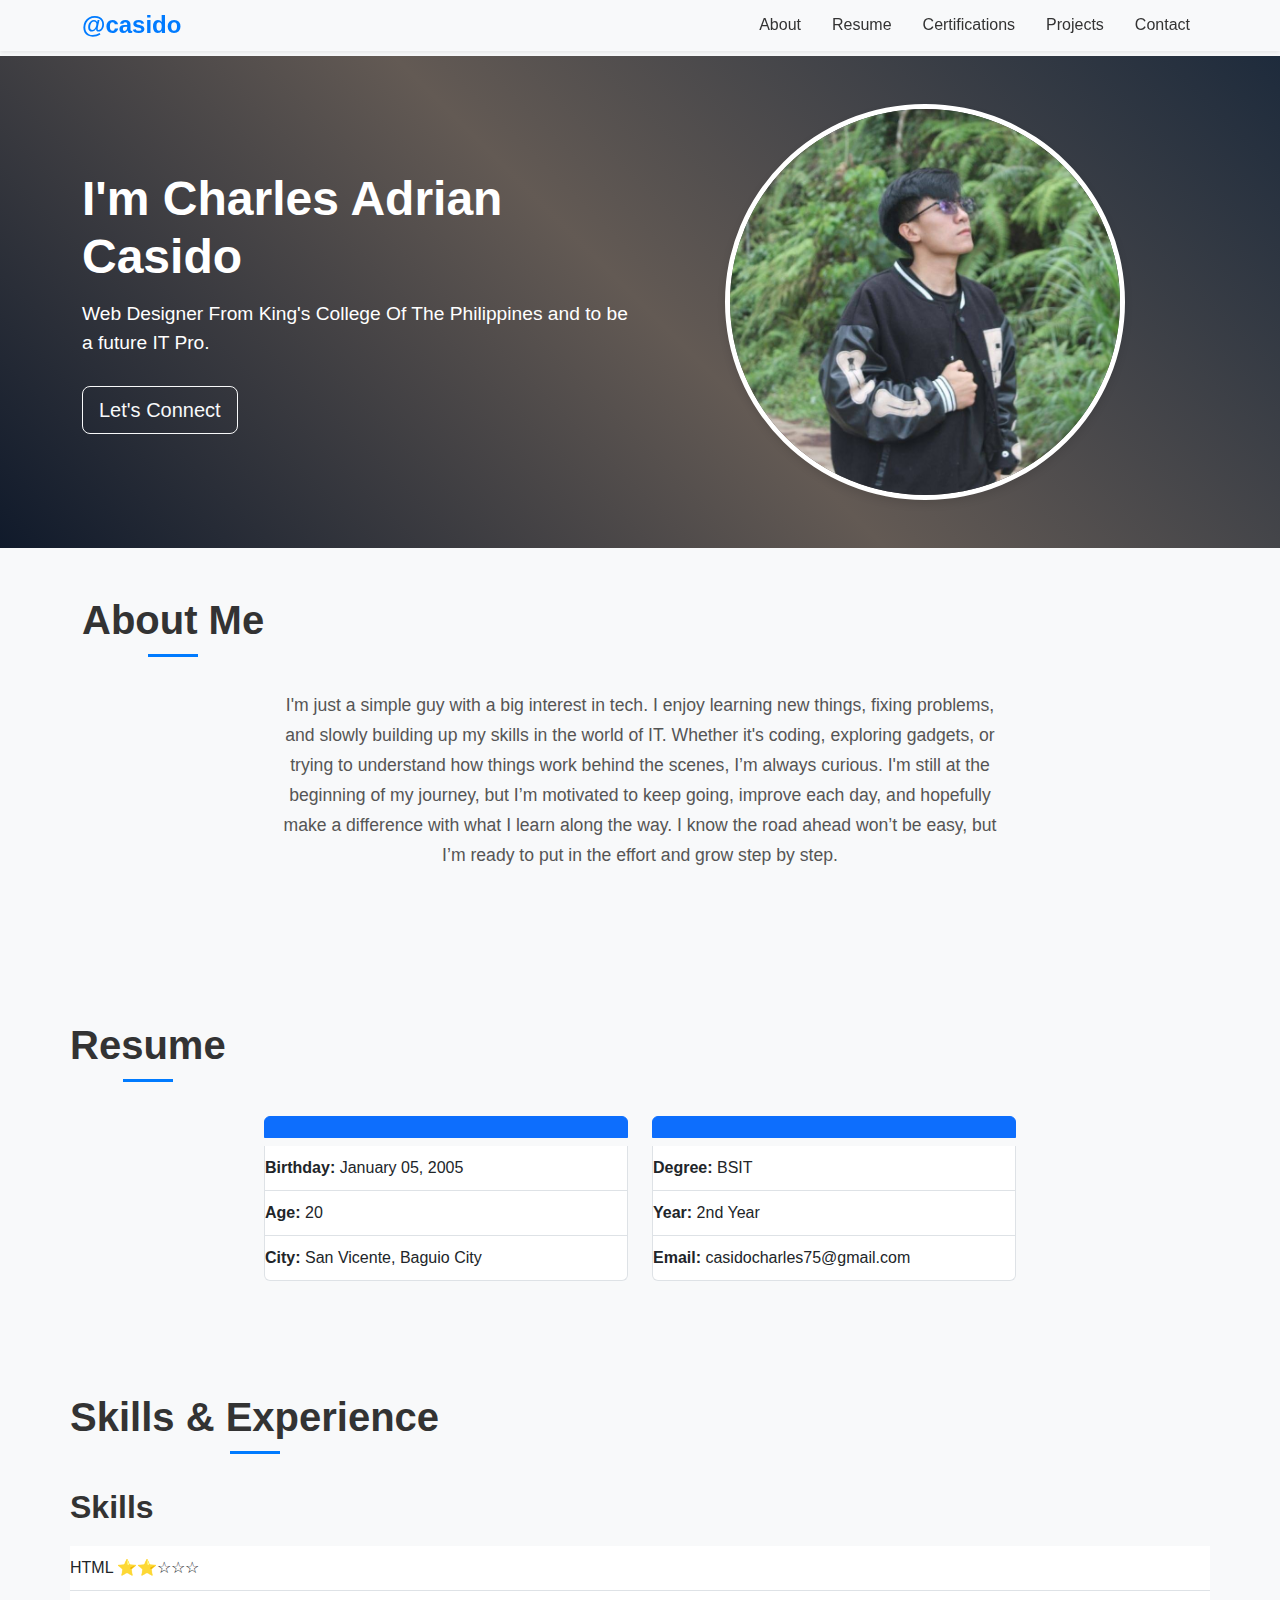
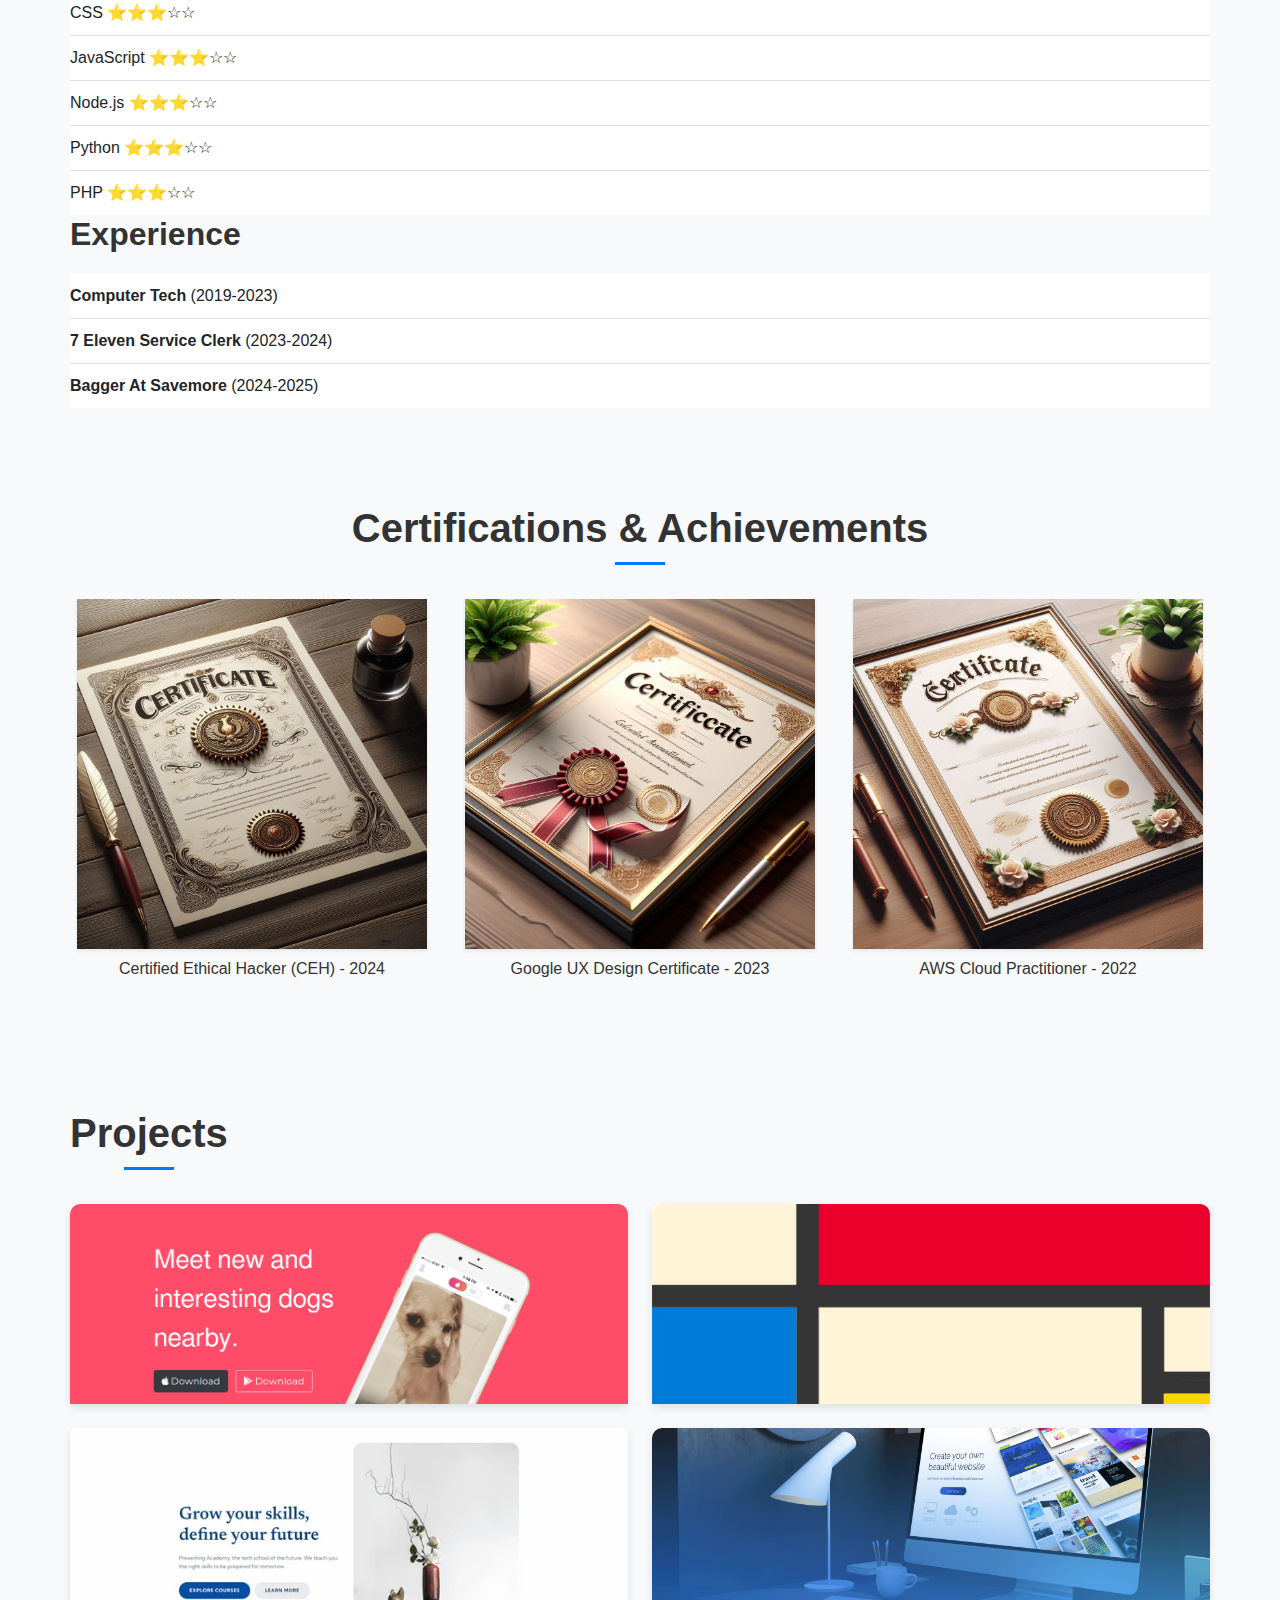
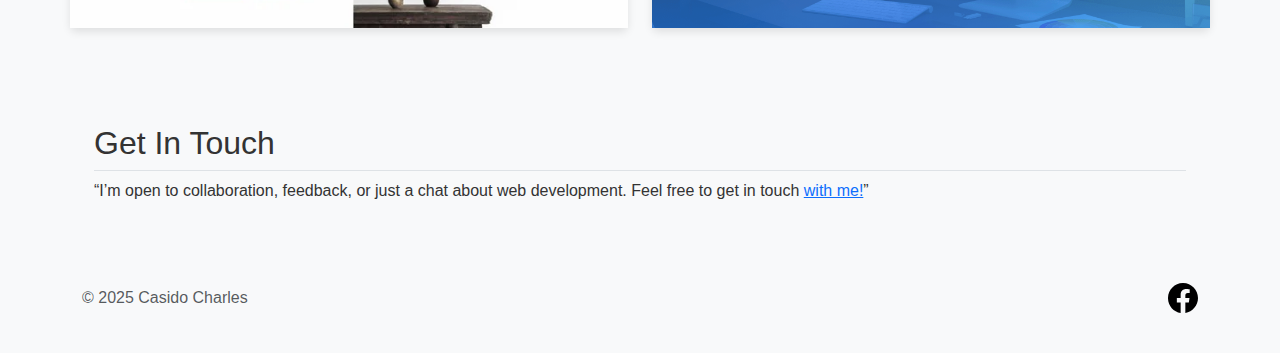
<file: index.html>
<!DOCTYPE html>
<html lang="en">
<head>
    <meta charset="UTF-8">
    <meta name="viewport" content="width=device-width, initial-scale=1.0">
    <title>Casido, Charles Adrian | IT Portfolio</title>
    <link href="https://cdn.jsdelivr.net/npm/bootstrap@5.3.2/dist/css/bootstrap.min.css" rel="stylesheet">
    <link href="style.css" rel="stylesheet">
</head>
<body>
    <nav class="navbar navbar-expand-lg navbar-light bg-light shadow-sm fixed-top">
        <div class="container">
            <a class="navbar-brand" href="#">@casido</a>
            <button class="navbar-toggler" type="button" data-bs-toggle="collapse" data-bs-target="#navbarNav" aria-controls="navbarNav" aria-expanded="false" aria-label="Toggle navigation">
                <span class="navbar-toggler-icon"></span>
            </button>
            <div class="collapse navbar-collapse" id="navbarNav">
                <ul class="navbar-nav ms-auto">
                    <li class="nav-item"><a href="#about-me" class="nav-link">About</a></li>
                    <li class="nav-item"><a href="#resume" class="nav-link">Resume</a></li>
                    <li class="nav-item"><a href="#certifications" class="nav-link">Certifications</a></li>
                    <li class="nav-item"><a href="#projects" class="nav-link">Projects</a></li>
                    <li class="nav-item"><a href="#contact" class="nav-link">Contact</a></li>
                </ul>
            </div>
        </div>
    </nav>
    <section id="hero" class="d-flex align-items-center bg-primary text-white py-5" style="margin-top: 56px;">
        <div class="container text-center text-md-start">
            <div class="row align-items-center">
                <div class="col-md-6">
                    <h1>I'm Charles Adrian Casido</h1>
                    <p class="lead">Web Designer From King's College Of The Philippines and to be a future IT Pro.</p>
                    <a href="#contact" class="btn btn-lg btn-outline-light mt-2">Let's Connect</a>
                </div>
                <div class="col-md-6 text-center">
                    <img src="./Asset/img.png" class="img-fluid rounded-circle" style="max-width: 400px;" alt="Charles' Photo">
                </div>
            </div>
        </div>
    </section>
    <section id="about-me" class="container py-5">
        <h2 class="section-title text-center mb-4">About Me</h2>
        <div class="row justify-content-center mb-4">
            <div class="col-lg-8">
                <p class="lead text-center">
                    I'm just a simple guy with a big interest in tech. I enjoy learning new things, fixing problems, and slowly building up my skills in the world of IT. Whether it's coding, exploring gadgets, or trying to understand how things work behind the scenes, I’m always curious. I'm still at the beginning of my journey, but I’m motivated to keep going, improve each day, and hopefully make a difference with what I learn along the way. I know the road ahead won’t be easy, but I’m ready to put in the effort and grow step by step.
                </p>
            </div>
        </div>
    </section>

        <section id="resume" class="container py-5">
            <h2 class="section-title text-center mb-4">Resume</h2>
        <div class="row justify-content-center">
            <div class="col-md-6 col-lg-4 mb-3">
                <div class="list-group">
                    <h5 class="list-group-item active bg-primary"></h5>
                    <li class="list-group-item"><strong>Birthday:</strong> January 05, 2005</li>
                    <li class="list-group-item"><strong>Age:</strong> 20</li>
                    <li class="list-group-item"><strong>City:</strong> San Vicente, Baguio City</li>
                </div>
            </div>
            <div class="col-md-6 col-lg-4 mb-3">
                <div class="list-group">
                    <h5 class="list-group-item active bg-primary"></h5>
                    <li class="list-group-item"><strong>Degree:</strong> BSIT</li>
                    <li class="list-group-item"><strong>Year:</strong> 2nd Year</li>
                    <li class="list-group-item"><strong>Email:</strong> casidocharles75@gmail.com</li>
                </div>
            </div>
        </div>
    </section>
    <section id="resume" class="container py-5 bg-light">
        <h2 class="section-title text-center mb-4">Skills & Experience</h2>
        <div>
            <h3>Skills</h3>
            <ul class="list-group list-group-flush">
                <li class="list-group-item">HTML ⭐⭐☆☆☆</li>
                <li class="list-group-item">CSS ⭐⭐⭐☆☆</li>
                <li class="list-group-item">JavaScript ⭐⭐⭐☆☆</li>
                <li class="list-group-item">Node.js ⭐⭐⭐☆☆</li>
                <li class="list-group-item">Python ⭐⭐⭐☆☆</li>
                <li class="list-group-item">PHP ⭐⭐⭐☆☆</li>
            </ul>
        </div>
        <div>
            <h3>Experience</h3>
            <div>
            <ul class="list-group list-group-flush">
                <li class="list-group-item"><strong>Computer Tech</strong> (2019-2023)</li>
                <li class="list-group-item"><strong>7 Eleven Service Clerk</strong> (2023-2024)</li>
                <li class="list-group-item"><strong>Bagger At Savemore</strong> (2024-2025)</li>
            </ul>
        </div>
    </section>
    <section id="certifications" class="container py-5 text-center">
        <h2 class="section-title mb-4">Certifications & Achievements</h2>
        <div class="row justify-content-center">
            <div class="col-md-4 mb-3">
                <img src="./Asset/img1.png" alt="Certified Ethical Hacker (CEH) - 2024" class="img-fluid shadow-sm" style="max-width: 350px;">
                <p class="mt-2">Certified Ethical Hacker (CEH) - 2024</p>
            </div>
            <div class="col-md-4 mb-3">
                <img src="./Asset/img2.png" alt="Google UX Design Certificate - 2023" class="img-fluid shadow-sm" style="max-width: 350px;">
                <p class="mt-2">Google UX Design Certificate - 2023</p>
            </div>
            <div class="col-md-4 mb-3">
                <img src="./Asset/img3.png" alt="AWS Cloud Practitioner - 2022" class="img-fluid shadow-sm" style="max-width: 350px;">
                <p class="mt-2">AWS Cloud Practitioner - 2022</p>
            </div>
        </div>
    </section>
    <section id="projects" class="container py-5">
        <h2 class="section-title text-center mb-4">Projects</h2>
        <div class="row row-cols-1 row-cols-md-2 g-4 justify-content-center">
            <div class="col">
                <div class="card">
                        <img src="./Asset/p1.png" class="card-img-top" alt="Tindog">
                    </a>
                </div>
            </div>
            <div class="col">
                <div class="card">
                        <img src="./Asset/p2.png" class="card-img-top" alt="Mondrain">
                    </a>
                </div>
            </div>
            <div class="col">
                <div class="card">
                        <img src="./Asset/p3.png" class="card-img-top" alt="Quest">
                    </a>
                </div>
            </div>
            <div class="col">
                <div class="card">
                        <img src="./Asset/p4.png" class="card-img-top" alt="Web">
                    </a>
            </div>
        </div>
    </section>
    <section id="contact">
        <div class="container justify-content-center px-4 py-5">
            <h2 class="pb-2 border-bottom">Get In Touch</h2>
            <p>“I’m open to collaboration, feedback, or just a chat about web development. Feel free to get in touch <a href="./more.hmtl.html">with me!</a>”</p>
          </div>
    </section>
    <section id="footer" class="gradient-background">
        <div class="container">
            <footer class="d-flex flex-wrap justify-content-between align-items-center py-3 mb-4">
              <div class="col-md-4 d-flex align-items-center">
                <span class="mb-3 mb-md-0 text-body-secondary">© 2025 Casido Charles</span>
              </div>
          
              <ul class="nav col-md-4 justify-content-end list-unstyled d-flex">
                <li class="ms-3"><a class="text-body-secondary" target="_blank" href="https://www.facebook.com/charls.adrian.casido"><img src="./Asset/facebook.svg" height="30" alt="facebook symbol"></a></li>
              </ul>
            </footer>
          </div>
    </section>
    <script src="https://cdn.jsdelivr.net/npm/bootstrap@5.3.2/dist/js/bootstrap.bundle.min.js"></script>
</body>
</html>
</file>
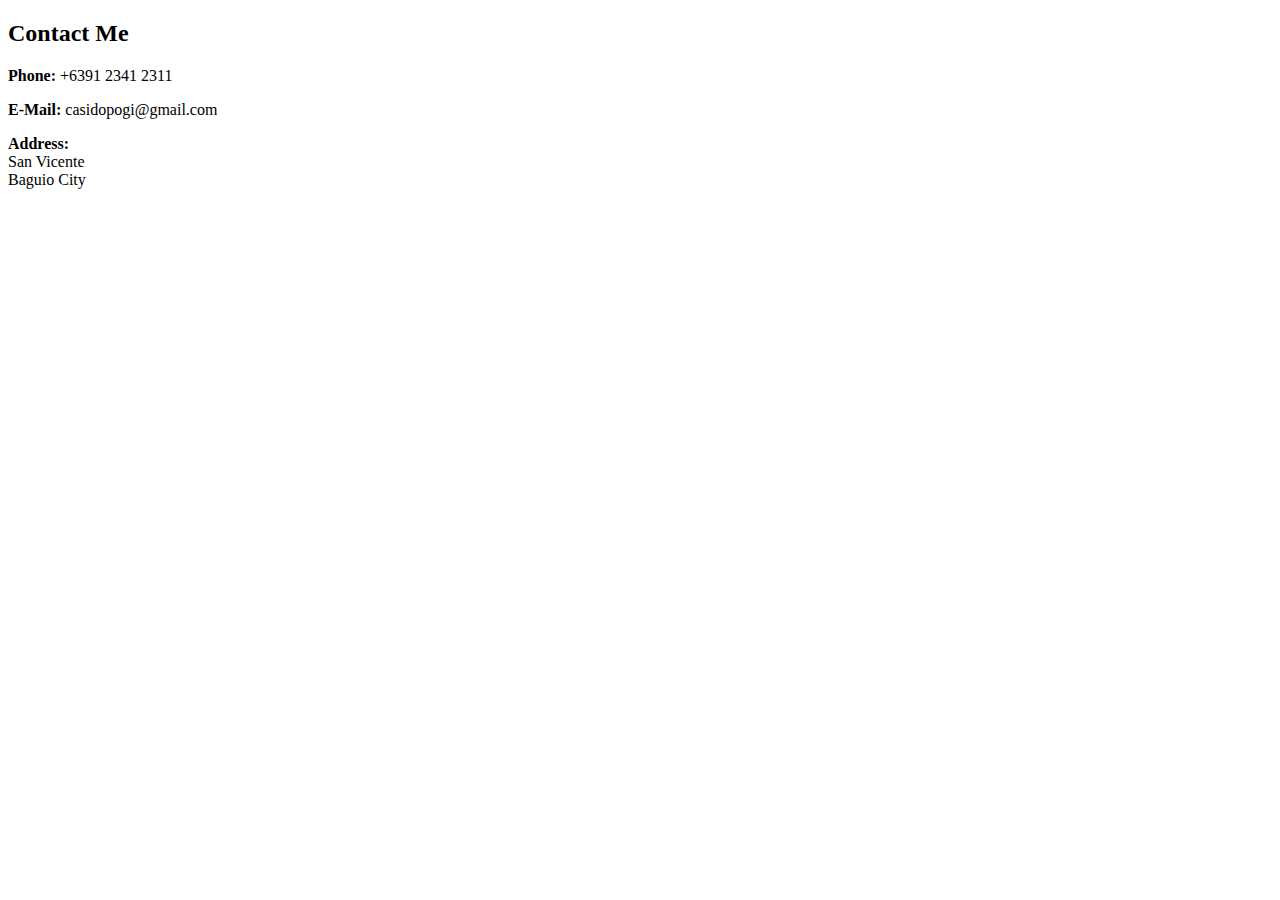
<file: more.hmtl.html>
<!DOCTYPE html>
<html lang="en">
<head>
    <meta charset="UTF-8">
    <meta name="viewport" content="width=device-width, initial-scale=1.0">
    <title>Contact Me</title>
</head>
<body>
    <div class="contact-info">
        <h2>Contact Me</h2>
        <div class="contact-details">
            <p><strong>Phone:</strong> +6391 2341 2311</p>
            <p><strong>E-Mail:</strong> casidopogi@gmail.com</p>
            <p><strong>Address:</strong><br>
                San Vicente<br>
                Baguio City<br>
            </p>
        </div>
</body>
</html>
</file>
<file: style.css>
body {
    font-family: Arial, sans-serif;
    color: #333;
    margin: 0;
    padding: 0;
    background-color: #f8f9fa;
}
.navbar-brand {
    font-weight: bold;
    font-size: 1.5rem;
    color: #007bff;
}

.navbar-nav .nav-link {
    color: #333;
    margin-left: 15px;
    transition: color 0.3s ease;
}

.navbar-nav .nav-link:hover {
    color: #007bff;
}
.navbar {
    padding-top: 0.15rem;
    padding-bottom: 0.15rem;
}
#hero {
    background: linear-gradient(45deg, #101a2b, #635a54, #1e2b3c);
    padding: 150px 0;
}
#hero h1 {
    font-size: 3rem;
    font-weight: bold;
    margin-bottom: 15px;
}
#hero p {
    font-size: 1.2rem;
    margin-bottom: 20px;
}
.img-fluid {
    max-width: 100%;
    height: auto;
}
.rounded-circle {
    border: 5px solid white;
    box-shadow: 0 4px 8px rgba(0, 0, 0, 0.1);
    transition: transform 0.3s ease-in-out;
}
.rounded-circle:hover {
    transform: scale(1.05);
}
.section-title {
    font-size: 2.5rem;
    font-weight: bold;
    color: #333;
    margin-bottom: 30px;
    position: relative;
    padding-bottom: 10px;
    display: inline-block;
}
.section-title::after {
    content: "";
    display: block;
    width: 50px;
    height: 3px;
    background-color: #007bff;
    margin: 10px auto 0;
}
#about-me .lead {
    font-size: 1.1rem;
    line-height: 1.7;
    color: #555;
    margin-bottom: 30px;
}
#about-me .list-group-item strong {
    font-weight: bold;
}
#resume {
    padding: 60px 0;
}
#resume h3 {
    font-size: 2rem;
    font-weight: bold;
    color: #333;
    margin-bottom: 20px;
}
#resume .list-group-item {
    padding: 10px 0;
}
#resume .badge {
    font-size: 0.9rem;
}
#certifications {
    padding: 60px 0;
}
#certifications .list-group-item {
    border: none;
    padding: 10px 20px;
    margin: 5px;
    background-color: #e9ecef; 
    border-radius: 20px;
}
#projects {
    padding: 60px 0;
}
#projects .card {
    border: none;
    box-shadow: 0 4px 8px rgba(0, 0, 0, 0.1);
    transition: transform 0.3s ease-in-out;
}
#projects .card:hover {
    transform: translateY(-5px);
}
#projects .card-img-top {
    border-radius: 10px 10px 0 0;
    height: 200px;
    object-fit: cover;
}
#projects .card-body {
    padding: 15px;
}
#projects .card-title {
    font-size: 1.2rem;
    font-weight: bold;
    margin-bottom: 10px;
    color: #333;
}
#projects .card-text {
    color: #555;
}
</file>
